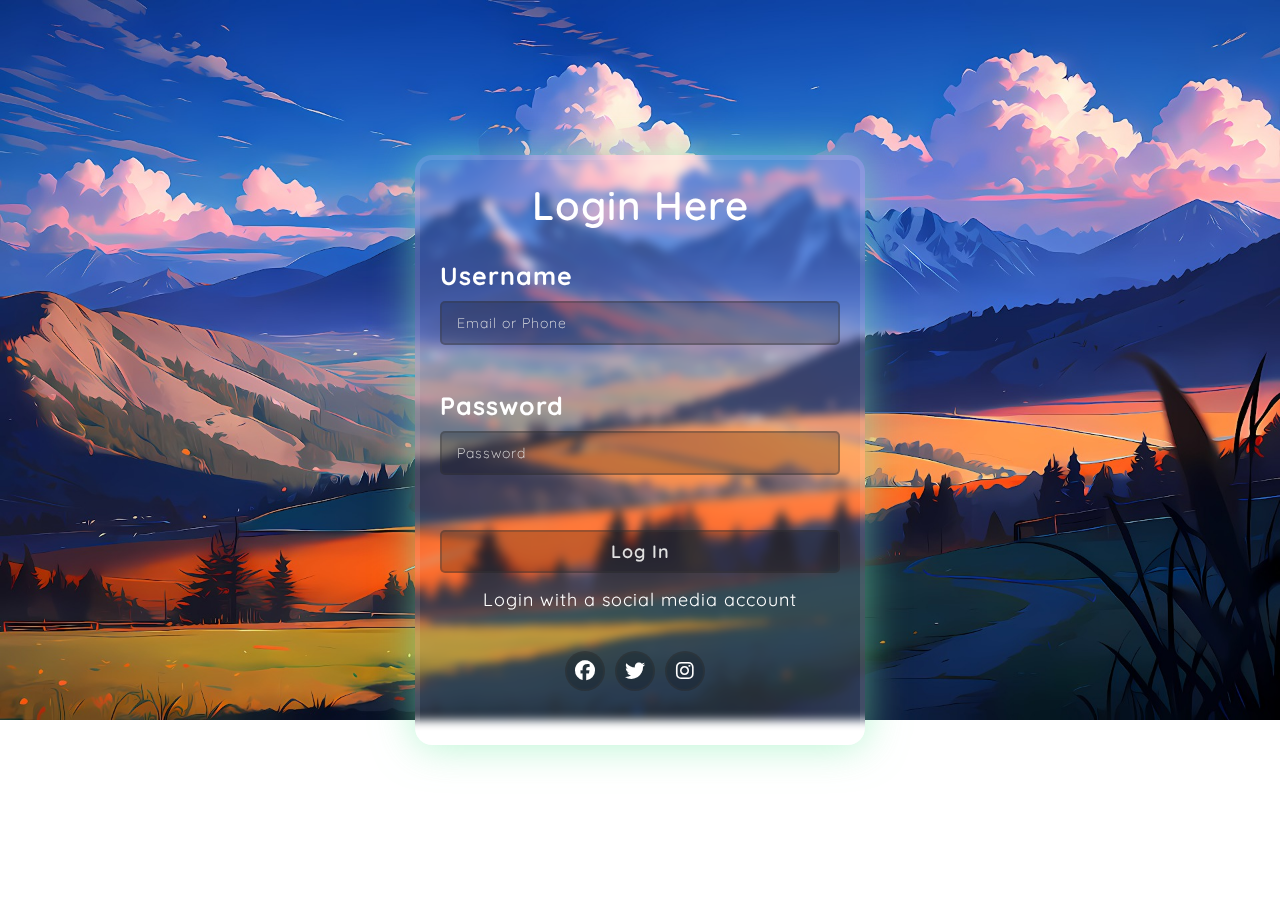
<file: main/index.html>
<!DOCTYPE html>
<html lang="en">
  <head>
    <meta charset="UTF-8" />
    <meta name="viewport" content="width=device-width, initial-scale=1.0"/>
    <title>Music player</title>
    <link rel="stylesheet" href="css/base.css">
    <link rel="stylesheet" href="css/grid.css">
    <link rel="stylesheet" href="css/search.css">
    <link rel="stylesheet" href="css/sidebar.css">
    <link rel="stylesheet" href="css/main.css">
    <link rel="stylesheet" href="https://cdnjs.cloudflare.com/ajax/libs/font-awesome/5.15.3/css/all.min.css"/>
  </head>
  <body>
    <div class="container">
      <div class="sidebar">
        <div class="user">
          <div class="username">
            <div class="avatar">
              <img class="user_avatar" src="img/avatar.jpg" alt="user's avatar">
            </div>
            <div class="name">
              <p class="name_text">Minh Trung Nguyen Le</p>
              <svg class="icons" xmlns="http://www.w3.org/2000/svg" viewBox="0 0 448 512"><path d="M201.4 374.6c12.5 12.5 32.8 12.5 45.3 0l160-160c12.5-12.5 12.5-32.8 0-45.3s-32.8-12.5-45.3 0L224 306.7 86.6 169.4c-12.5-12.5-32.8-12.5-45.3 0s-12.5 32.8 0 45.3l160 160z"/></svg>
            </div>
          </div>
        </div>
        <div class="library"><p class="library_text">YOUR LIBRARY</p>
          <div>
            <ul class="library_list">
              <li class="library_item"><svg class="icons" xmlns="http://www.w3.org/2000/svg" viewBox="0 0 512 512"><path d="M256 0a256 256 0 1 1 0 512A256 256 0 1 1 256 0zM232 120l0 136c0 8 4 15.5 10.7 20l96 64c11 7.4 25.9 4.4 33.3-6.7s4.4-25.9-6.7-33.3L280 243.2 280 120c0-13.3-10.7-24-24-24s-24 10.7-24 24z"/></svg><i class="library_item_text">Recently Played</i></li>
              <li class="library_item"><svg class="icons" xmlns="http://www.w3.org/2000/svg" viewBox="0 0 512 512"><path d="M499.1 6.3c8.1 6 12.9 15.6 12.9 25.7l0 72 0 264c0 44.2-43 80-96 80s-96-35.8-96-80s43-80 96-80c11.2 0 22 1.6 32 4.6L448 147 192 223.8 192 432c0 44.2-43 80-96 80s-96-35.8-96-80s43-80 96-80c11.2 0 22 1.6 32 4.6L128 200l0-72c0-14.1 9.3-26.6 22.8-30.7l320-96c9.7-2.9 20.2-1.1 28.3 5z"/></svg><i class="library_item_text">Songs</i></li>
              <li class="library_item"><svg class="icons" xmlns="http://www.w3.org/2000/svg" viewBox="0 0 512 512"><path d="M448 80c8.8 0 16 7.2 16 16l0 319.8-5-6.5-136-176c-4.5-5.9-11.6-9.3-19-9.3s-14.4 3.4-19 9.3L202 340.7l-30.5-42.7C167 291.7 159.8 288 152 288s-15 3.7-19.5 10.1l-80 112L48 416.3l0-.3L48 96c0-8.8 7.2-16 16-16l384 0zM64 32C28.7 32 0 60.7 0 96L0 416c0 35.3 28.7 64 64 64l384 0c35.3 0 64-28.7 64-64l0-320c0-35.3-28.7-64-64-64L64 32zm80 192a48 48 0 1 0 0-96 48 48 0 1 0 0 96z"/></svg><i class="library_item_text">Albums</i></li>
              <li class="library_item"><svg class="icons" xmlns="http://www.w3.org/2000/svg" viewBox="0 0 320 512"><path d="M112 48a48 48 0 1 1 96 0 48 48 0 1 1 -96 0zm40 304l0 128c0 17.7-14.3 32-32 32s-32-14.3-32-32l0-223.1L59.4 304.5c-9.1 15.1-28.8 20-43.9 10.9s-20-28.8-10.9-43.9l58.3-97c17.4-28.9 48.6-46.6 82.3-46.6l29.7 0c33.7 0 64.9 17.7 82.3 46.6l58.3 97c9.1 15.1 4.2 34.8-10.9 43.9s-34.8 4.2-43.9-10.9L232 256.9 232 480c0 17.7-14.3 32-32 32s-32-14.3-32-32l0-128-16 0z"/></svg><i class="library_item_text">Artists</i></li>
              <li class="library_item"><svg class="icons" xmlns="http://www.w3.org/2000/svg" viewBox="0 0 512 512"><path d="M225.8 468.2l-2.5-2.3L48.1 303.2C17.4 274.7 0 234.7 0 192.8l0-3.3c0-70.4 50-130.8 119.2-144C158.6 37.9 198.9 47 231 69.6c9 6.4 17.4 13.8 25 22.3c4.2-4.8 8.7-9.2 13.5-13.3c3.7-3.2 7.5-6.2 11.5-9c0 0 0 0 0 0C313.1 47 353.4 37.9 392.8 45.4C462 58.6 512 119.1 512 189.5l0 3.3c0 41.9-17.4 81.9-48.1 110.4L288.7 465.9l-2.5 2.3c-8.2 7.6-19 11.9-30.2 11.9s-22-4.2-30.2-11.9zM239.1 145c-.4-.3-.7-.7-1-1.1l-17.8-20-.1-.1s0 0 0 0c-23.1-25.9-58-37.7-92-31.2C81.6 101.5 48 142.1 48 189.5l0 3.3c0 28.5 11.9 55.8 32.8 75.2L256 430.7 431.2 268c20.9-19.4 32.8-46.7 32.8-75.2l0-3.3c0-47.3-33.6-88-80.1-96.9c-34-6.5-69 5.4-92 31.2c0 0 0 0-.1 .1s0 0-.1 .1l-17.8 20c-.3 .4-.7 .7-1 1.1c-4.5 4.5-10.6 7-16.9 7s-12.4-2.5-16.9-7z"/></svg><i class="library_item_text">Liked</i></li>
              <li class="library_item"><svg class="icons" xmlns="http://www.w3.org/2000/svg" viewBox="0 0 384 512"><path d="M320 464c8.8 0 16-7.2 16-16l0-288-80 0c-17.7 0-32-14.3-32-32l0-80L64 48c-8.8 0-16 7.2-16 16l0 384c0 8.8 7.2 16 16 16l256 0zM0 64C0 28.7 28.7 0 64 0L229.5 0c17 0 33.3 6.7 45.3 18.7l90.5 90.5c12 12 18.7 28.3 18.7 45.3L384 448c0 35.3-28.7 64-64 64L64 512c-35.3 0-64-28.7-64-64L0 64z"/></svg><i class="library_item_text">Local Files</i></li>
            </ul>
        </div>
        </div>
        <div class="playlist"><p class="playlist_text">YOUR PLAYLISTS<svg class="icons" xmlns="http://www.w3.org/2000/svg" viewBox="0 0 512 512"><path d="M256 512A256 256 0 1 0 256 0a256 256 0 1 0 0 512zM232 344l0-64-64 0c-13.3 0-24-10.7-24-24s10.7-24 24-24l64 0 0-64c0-13.3 10.7-24 24-24s24 10.7 24 24l0 64 64 0c13.3 0 24 10.7 24 24s-10.7 24-24 24l-64 0 0 64c0 13.3-10.7 24-24 24s-24-10.7-24-24z"/></svg></p>
          <ul>
            <li class="playlist_item"><i class="playlist_item_text">50 Favourite Songs</i></li>
            <li class="playlist_item"><i class="playlist_item_text">Bleach of best</i></li>
            <li class="playlist_item"><i class="playlist_item_text">Sports songs</i></li>
          </ul>
        </div>
        <div class="collection"><p class="collection_text">COLLECTION</p>
          <ul>
            <li class="collection_item"><i class="collection_item_text">Billboard singles list</i></li>
            <li class="collection_item"><i class="collection_item_text">Oricon singles list</i></li>
            <li class="collection_item"><i class="collection_item_text">MNET music</i></li>
          </ul>
        </div>
      </div>
      <div class="section">
          <div class="search">
            <div class="search_left">
              <img class="search_icons search_icons_left" src = "img/1608508_angle_left_icon.svg" alt="Back"/>
              <img class="search_icons search_icons_right" src = "img/1608509_angle_right_icon.svg" alt="Next"/>
              <input class="search_input" type="text" placeholder="Type to search...">
              <img class="search_icons_button" src="img/icons8-search.svg" alt="Search">
            </div>
            <div class="search_right">
              <div class="search_darkmode" id="darkModeToggle">
                Dark/Light
              </div>
              <div class="search_setting" tabindex="0">
                <img class="icons" src = "img/hexagon-svgrepo-com.svg" alt="Hexagon"/>
                <ul class="search_setting-expand">
                  <li class="search_setting-expand-items"></li>
                  <li class="search_setting-expand-items"></li>
                  <li class="search_setting-expand-items"></li>
                  <li class="search_setting-expand-items"></li>
                  <li class="search_setting-expand-items"></li>
                </ul>
              </div>
              <div class="search_notification">
                <img class="icons" src = "img/icons8-notification.svg" alt="Notification"/>
              </div>
            </div>
          </div>
          <div class="main">
            <div class="rcm_bar">
              <h3 class="main_text">Recommended Albums</h3>
              <div>
                <img class="rcm_bar_icons" src = "img/1608508_angle_left_icon.svg" alt="Back"/>
                <img class="rcm_bar_icons" src = "img/1608509_angle_right_icon.svg" alt="Next"/>
              </div>
            </div>
            <div class="rcm_albums">
              <div class="rcm_albums_items"><img src="img/TRXYE_EP_2014.png" alt="Album cover"><h4 class="rcm_albums_text">TRXYE</h4><h5 class="rcm_artist_text">Troye Sivan</h5></div>
              <div class="rcm_albums_items"><img src="img/cold_water.jpg" alt="Album cover"><h4 class="rcm_albums_text">Cold Water</h4><h5 class="rcm_artist_text">Major Lazer / Justin Bieber</h5></div>
              <div class="rcm_albums_items"><img src="img/moon.jpg" alt="Album cover"><h4 class="rcm_albums_text">Moon</h4><h5 class="rcm_artist_text">Cory griffin</h5></div>
              <div class="rcm_albums_items"><img src="img/99percent.jpg" alt="Album cover"><h4 class="rcm_albums_text">99%</h4><h5 class="rcm_artist_text">RPT MCK</h5></div>
              <div class="rcm_albums_items"><img src="img/2U.jpg" alt="Album cover"><h4 class="rcm_albums_text">2U (Symphonic)</h4><h5 class="rcm_artist_text">David Guetta / Justin Bieber</h5></div>
            </div>
            <div class="main-2">
              <div class="rcl_issued_container">
                <h3 class="main_text">Recently Issued</h3>
                <div class="rcl_issued">
                  <div class="rcl_issued_items">
                    <div class="rcl_song_picture"><img src="img/Paradise_George_Ezra.jpg" alt="Song Picture"></div>
                    <div class="rcl_artist_container">
                      <h4 class="rcl_song_text">Paradise</h4>
                      <h5 class="rcl_artist_text">George Ezra</h5>
                  </div></div>
                  <div class="rcl_issued_items">
                    <div class="rcl_song_picture"><img src="img/old_school.jpg" alt="Song Picture"></div>
                    <div class="rcl_artist_container">
                      <h4 class="rcl_song_text">Old School</h4>
                      <h5 class="rcl_artist_text">Josie Dunne</h5>
                  </div></div>
                  <div class="rcl_issued_items">
                    <div class="rcl_song_picture"><img src="img/woods.jpg" alt="Song Picture"></div>
                    <div class="rcl_artist_container">
                      <h4 class="rcl_song_text">Man of the woods</h4>
                      <h5 class="rcl_artist_text">Justin Timberlake</h5>
                  </div></div>
                  <div class="rcl_issued_items">
                    <div class="rcl_song_picture"><img src="img/rahpapa.jpg" alt="Song Picture"></div>
                    <div class="rcl_artist_container">
                      <h4 class="rcl_song_text">Rahpapa</h4>
                      <h5 class="rcl_artist_text">Kansando</h5>
                  </div></div>
                  <div class="rcl_issued_items">
                    <div class="rcl_song_picture"><img src="img/fragments.jpg" alt="Song Picture"></div>
                    <div class="rcl_artist_container">
                      <h4 class="rcl_song_text">Fragments</h4>
                      <h5 class="rcl_artist_text">Jaymes Young</h5>
                  </div></div>
                  <div class="rcl_issued_items">
                    <div class="rcl_song_picture"><img src="img/FRENSHIP.jpg" alt="Song Picture"></div>
                    <div class="rcl_artist_container">
                      <h4 class="rcl_song_text">LOVE Somebody</h4>
                      <h5 class="rcl_artist_text">FRENSHIP</h5>
                  </div></div>
                  <div class="rcl_issued_items">
                    <div class="rcl_song_picture"><img src="img/badtrip.jpg" alt="Song Picture"></div>
                    <div class="rcl_artist_container">
                      <h4 class="rcl_song_text">Badtrip</h4>
                      <h5 class="rcl_artist_text">RPT MCK</h5>
                  </div></div>
                  <div class="rcl_issued_items">
                    <div class="rcl_song_picture"><img src="img/IKon_-_Return.png" alt="Song Picture"></div>
                    <div class="rcl_artist_container">
                      <h4 class="rcl_song_text">Return</h4>
                      <h5 class="rcl_artist_text">iKON</h5>
                  </div></div>
                  <div class="rcl_issued_items">
                    <div class="rcl_song_picture"><img src="img/spotlight.jpg" alt="Song Picture"></div>
                    <div class="rcl_artist_container">
                      <h4 class="rcl_song_text">Spotlight</h4>
                      <h5 class="rcl_artist_text">VAV</h5>
                  </div></div>
                </div>
              </div>
              <div class="top_list_container">
                <h3 class="main_text">Top List</h3>
                <table class="top_list">
                 <tr class="top_list_header">
                  <th class="top_list_header_title">Title</th>
                  <th class="top_list_header_artist">Artist</th>
                  <th class="top_list_header_album">Album</th>
                 </tr>
                 <tr class="top_list_items">
                  <td>The Good Side</td>
                  <td>Troye Sivan</td>
                  <td>The Good Side</td>
                 </tr>
                 <tr class="top_list_items">
                  <td>Show Me Love</td>
                  <td>RPT MCK</td>
                  <td>99%</td>
                 </tr>
                 <tr class="top_list_items">
                  <td>Just Like Fire</td>
                  <td>P!NK</td>
                  <td>Just Like Fire</td>
                 </tr>
                 <tr class="top_list_items">
                  <td>06 Quen Lắm</td>
                  <td>Ngọt</td>
                  <td>Suýt 2</td>
                 </tr>
                 <tr class="top_list_items">
                  <td>God's Plan</td>
                  <td>Drake</td>
                  <td>Scary Hours</td>
                 </tr>
                </table>
              </div>
            </div>
          </div>
      </div>
    </div>
  </body>
  <script src="js/script.js"></script>
</html>
</file>
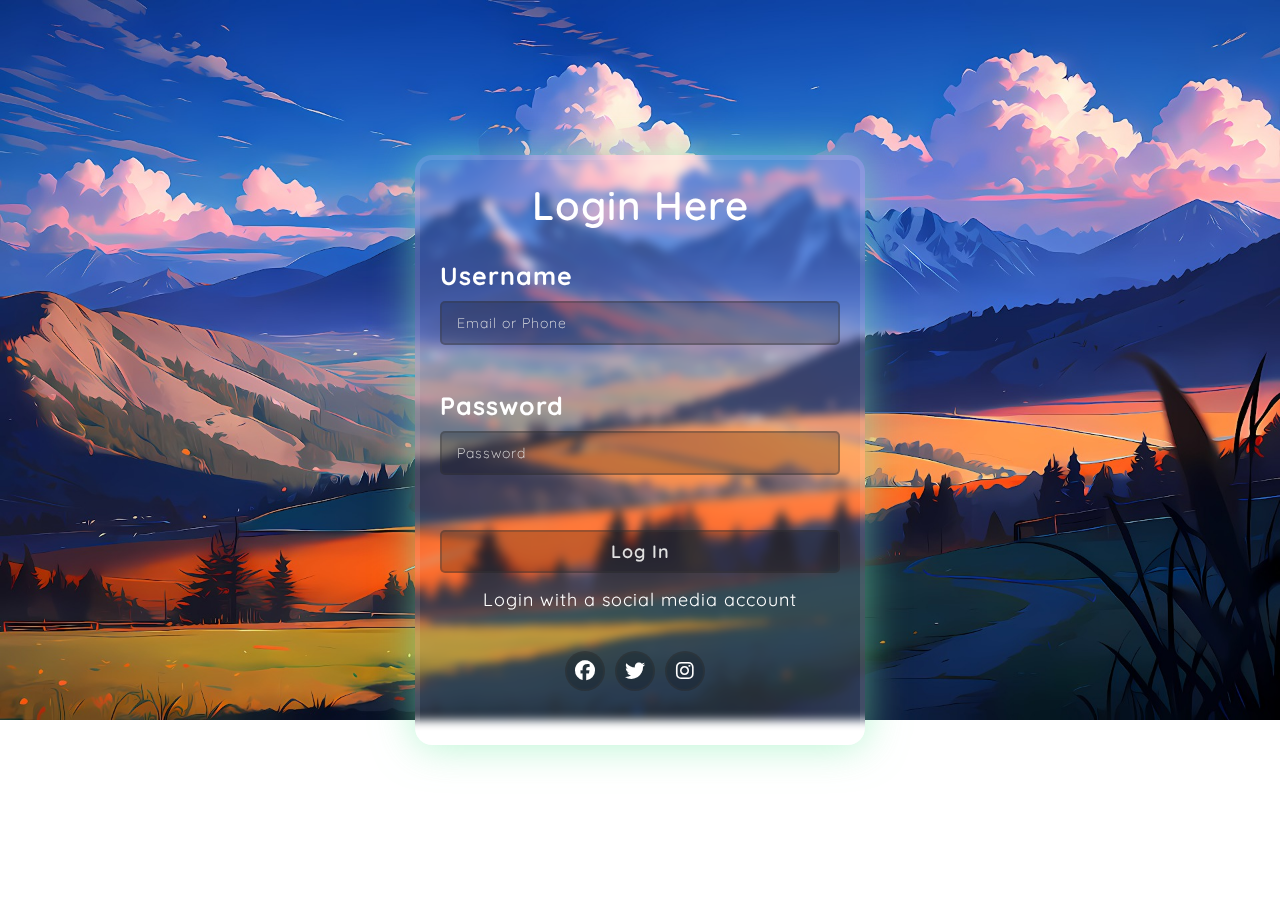
<file: login/login.html>
<!DOCTYPE html>
<html lang="en">
<head>
    <meta charset="UTF-8">
    <meta http-equiv="X-UA-Compatible" content="IE=edge">
    <meta name="viewport" content="width=device-width, initial-scale=1.0">
    <title>Login Form</title>
    <link rel="stylesheet" href="https://cdnjs.cloudflare.com/ajax/libs/font-awesome/6.2.1/css/all.min.css">
   <link rel="stylesheet" href="https://cdnjs.cloudflare.com/ajax/libs/font-awesome/6.6.0/css/all.min.css" integrity="sha512-Kc323vGBEqzTmouAECnVceyQqyqdsSiqLQISBL29aUW4U/M7pSPA/gEUZQqv1cwx4OnYxTxve5UMg5GT6L4JJg==" crossorigin="anonymous" referrerpolicy="no-referrer" />
    <link rel="stylesheet" href="login.css">
</head>
<body>
<form id="login-form" >
    <h3>Login Here</h3>

    <label for="username">Username</label>
    <input type="text" placeholder="Email or Phone" id="username">

    <label for="password">Password</label>
    <input type="password" placeholder="Password" id="password">

  <button type="submit">Log In</button>
  <p class="social-text">Login with a social media account</p>
  
  <div class="social-icons">

    <button class="social-icon fb"><i class="fa-brands fa-facebook"></i></button>
    <button class="social-icon tw"><i class="fa-brands fa-twitter"></i></button>
    <button class="social-icon in"><i class="fa-brands fa-instagram"></i></button>

  </div>
</form>
</body>
<script src="login.js"></script>
</html>
</file>
<file: main/css/base.css>
*{
    box-sizing: border-box;
    margin: 0;
    padding: 0; 
}
html{
    font-size: 62.5%;
    background-color: var(--third-color);
    font-family: 'Roboto', sans-serif;
    box-sizing: border-box;
}
:root {
    /* Light color */
    --header-text: #000000;
    --content-text: #4A4A6A;
    --border-color: #A3B1FF;
    --base-color: #F5F5FA;
    --second-base-color: #bbbbd7;
    --button-color: #FF6F61;
    --button-hover-color: #FF8578;
}
:root.dark-mode {
    /* Dark color */
    --header-text: #FFFFFF;
    --content-text: #B0B0C3;
    --border-color: #6A86FF;
    --base-color: #1E1E2F;
    --second-base-color: #545481;
    --button-color: #FF6F61;
    --button-hover-color: #FF8578;
}
.container{
    display: flex;
    flex-direction: row;
    width: 100%;
    min-width: 100rem;
}
</file>
<file: main/css/grid.css>
.grid {
    width: 100%;
    display: block;
    padding: 0;
}

.grid.wide {
    max-width: 1200px;
    margin: 0 auto;
}

.row {
    display: flex;
    flex-wrap: wrap;
    margin-left: -4px;
    margin-right: -4px;
}

.row.no-gutters {
    margin-left: 0;
    margin-right: 0;
}

.col {
    padding-left: 4px;
    padding-right: 4px;
}

.row.no-gutters .col {
    padding-left: 0;
    padding-right: 0;
}

.c-0 {
    display: none;
}

.c-1 {
    flex: 0 0 8.33333%;
    max-width: 8.33333%;
}

.c-2 {
    flex: 0 0 16.66667%;
    max-width: 16.66667%;
}

.c-3 {
    flex: 0 0 25%;
    max-width: 25%;
}

.c-4 {
    flex: 0 0 33.33333%;
    max-width: 33.33333%;
}

.c-5 {
    flex: 0 0 41.66667%;
    max-width: 41.66667%;
}

.c-6 {
    flex: 0 0 50%;
    max-width: 50%;
}

.c-7 {
    flex: 0 0 58.33333%;
    max-width: 58.33333%;
}

.c-8 {
    flex: 0 0 66.66667%;
    max-width: 66.66667%;
}

.c-9 {
    flex: 0 0 75%;
    max-width: 75%;
}

.c-10 {
    flex: 0 0 83.33333%;
    max-width: 83.33333%;
}

.c-11 {
    flex: 0 0 91.66667%;
    max-width: 91.66667%;
}

.c-12 {
    flex: 0 0 100%;
    max-width: 100%;
}

.c-o-1 {
    margin-left: 8.33333%;
}

.c-o-2 {
    margin-left: 16.66667%;
}

.c-o-3 {
    margin-left: 25%;
}

.c-o-4 {
    margin-left: 33.33333%;
}

.c-o-5 {
    margin-left: 41.66667%;
}

.c-o-6 {
    margin-left: 50%;
}

.c-o-7 {
    margin-left: 58.33333%;
}

.c-o-8 {
    margin-left: 66.66667%;
}

.c-o-9 {
    margin-left: 75%;
}

.c-o-10 {
    margin-left: 83.33333%;
}

.c-o-11 {
    margin-left: 91.66667%;
}

/* >= Tablet */
@media (min-width: 740px) {
    .row {
        margin-left: -8px;
        margin-right: -8px;
    }

    .col {
        padding-left: 8px;
        padding-right: 8px;
    }

    .m-0 {
        display: none;
    }

    .m-1,
    .m-2,
    .m-3,
    .m-4,
    .m-5,
    .m-6,
    .m-7,
    .m-8,
    .m-9,
    .m-10,
    .m-11,
    .m-12 {
        display: block;
    }

    .m-1 {
        flex: 0 0 8.33333%;
        max-width: 8.33333%;
    }

    .m-2 {
        flex: 0 0 16.66667%;
        max-width: 16.66667%;
    }

    .m-3 {
        flex: 0 0 25%;
        max-width: 25%;
    }

    .m-4 {
        flex: 0 0 33.33333%;
        max-width: 33.33333%;
    }

    .m-5 {
        flex: 0 0 41.66667%;
        max-width: 41.66667%;
    }

    .m-6 {
        flex: 0 0 50%;
        max-width: 50%;
    }

    .m-7 {
        flex: 0 0 58.33333%;
        max-width: 58.33333%;
    }

    .m-8 {
        flex: 0 0 66.66667%;
        max-width: 66.66667%;
    }

    .m-9 {
        flex: 0 0 75%;
        max-width: 75%;
    }

    .m-10 {
        flex: 0 0 83.33333%;
        max-width: 83.33333%;
    }

    .m-11 {
        flex: 0 0 91.66667%;
        max-width: 91.66667%;
    }

    .m-12 {
        flex: 0 0 100%;
        max-width: 100%;
    }

    .m-o-1 {
        margin-left: 8.33333%;
    }

    .m-o-2 {
        margin-left: 16.66667%;
    }

    .m-o-3 {
        margin-left: 25%;
    }

    .m-o-4 {
        margin-left: 33.33333%;
    }

    .m-o-5 {
        margin-left: 41.66667%;
    }

    .m-o-6 {
        margin-left: 50%;
    }

    .m-o-7 {
        margin-left: 58.33333%;
    }

    .m-o-8 {
        margin-left: 66.66667%;
    }

    .m-o-9 {
        margin-left: 75%;
    }

    .m-o-10 {
        margin-left: 83.33333%;
    }

    .m-o-11 {
        margin-left: 91.66667%;
    }
}

/* PC medium resolution > */
@media (min-width: 1113px) {
    .row {
        margin-left: -12px;
        margin-right: -12px;
    }

    .row.sm-gutter {
        margin-left: -5px;
        margin-right: -5px;
    }

    .col {
        padding-left: 12px;
        padding-right: 12px;
    }

    .row.sm-gutter .col {
        padding-left: 5px;
        padding-right: 5px;
    }

    .l-0 {
        display: none;
    }

    .l-1,
    .l-2,
    .l-2-4,
    .l-3,
    .l-4,
    .l-5,
    .l-6,
    .l-7,
    .l-8,
    .l-9,
    .l-10,
    .l-11,
    .l-12 {
        display: block;
    }

    .l-1 {
        flex: 0 0 8.33333%;
        max-width: 8.33333%;
    }

    .l-2 {
        flex: 0 0 16.66667%;
        max-width: 16.66667%;
    }

    .l-2-4 {
        flex: 0 0 20%;
        max-width: 20%;
    }

    .l-3 {
        flex: 0 0 25%;
        max-width: 25%;
    }

    .l-4 {
        flex: 0 0 33.33333%;
        max-width: 33.33333%;
    }

    .l-5 {
        flex: 0 0 41.66667%;
        max-width: 41.66667%;
    }

    .l-6 {
        flex: 0 0 50%;
        max-width: 50%;
    }

    .l-7 {
        flex: 0 0 58.33333%;
        max-width: 58.33333%;
    }

    .l-8 {
        flex: 0 0 66.66667%;
        max-width: 66.66667%;
    }

    .l-9 {
        flex: 0 0 75%;
        max-width: 75%;
    }

    .l-10 {
        flex: 0 0 83.33333%;
        max-width: 83.33333%;
    }

    .l-11 {
        flex: 0 0 91.66667%;
        max-width: 91.66667%;
    }

    .l-12 {
        flex: 0 0 100%;
        max-width: 100%;
    }

    .l-o-1 {
        margin-left: 8.33333%;
    }

    .l-o-2 {
        margin-left: 16.66667%;
    }

    .l-o-3 {
        margin-left: 25%;
    }

    .l-o-4 {
        margin-left: 33.33333%;
    }

    .l-o-5 {
        margin-left: 41.66667%;
    }

    .l-o-6 {
        margin-left: 50%;
    }

    .l-o-7 {
        margin-left: 58.33333%;
    }

    .l-o-8 {
        margin-left: 66.66667%;
    }

    .l-o-9 {
        margin-left: 75%;
    }

    .l-o-10 {
        margin-left: 83.33333%;
    }

    .l-o-11 {
        margin-left: 91.66667%;
    }
}

/* Tablet - PC low resolution */
@media (min-width: 740px) and (max-width: 1023px) {
    .wide {
        width: 644px;
    }
}

/* > PC low resolution */
@media (min-width: 1024px) and (max-width: 1239px) {
    .wide {
        width: 984px;
    }

    .wide .row {
        margin-left: -12px;
        margin-right: -12px;
    }

    .wide .row.sm-gutter {
        margin-left: -5px;
        margin-right: -5px;
    }

    .wide .col {
        padding-left: 12px;
        padding-right: 12px;
    }

    .wide .row.sm-gutter .col {
        padding-left: 5px;
        padding-right: 5px;
    }

    .wide .l-0 {
        display: none;
    }

    .wide .l-1,
    .wide .l-2,
    .wide .l-2-4,
    .wide .l-3,
    .wide .l-4,
    .wide .l-5,
    .wide .l-6,
    .wide .l-7,
    .wide .l-8,
    .wide .l-9,
    .wide .l-10,
    .wide .l-11,
    .wide .l-12 {
        display: block;
    }

    .wide .l-1 {
        flex: 0 0 8.33333%;
        max-width: 8.33333%;
    }

    .wide .l-2 {
        flex: 0 0 16.66667%;
        max-width: 16.66667%;
    }

    .wide .l-2-4 {
        flex: 0 0 20%;
        max-width: 20%;
    }

    .wide .l-3 {
        flex: 0 0 25%;
        max-width: 25%;
    }

    .wide .l-4 {
        flex: 0 0 33.33333%;
        max-width: 33.33333%;
    }

    .wide .l-5 {
        flex: 0 0 41.66667%;
        max-width: 41.66667%;
    }

    .wide .l-6 {
        flex: 0 0 50%;
        max-width: 50%;
    }

    .wide .l-7 {
        flex: 0 0 58.33333%;
        max-width: 58.33333%;
    }

    .wide .l-8 {
        flex: 0 0 66.66667%;
        max-width: 66.66667%;
    }

    .wide .l-9 {
        flex: 0 0 75%;
        max-width: 75%;
    }

    .wide .l-10 {
        flex: 0 0 83.33333%;
        max-width: 83.33333%;
    }

    .wide .l-11 {
        flex: 0 0 91.66667%;
        max-width: 91.66667%;
    }

    .wide .l-12 {
        flex: 0 0 100%;
        max-width: 100%;
    }

    .wide .l-o-1 {
        margin-left: 8.33333%;
    }

    .wide .l-o-2 {
        margin-left: 16.66667%;
    }

    .wide .l-o-3 {
        margin-left: 25%;
    }

    .wide .l-o-4 {
        margin-left: 33.33333%;
    }

    .wide .l-o-5 {
        margin-left: 41.66667%;
    }

    .wide .l-o-6 {
        margin-left: 50%;
    }

    .wide .l-o-7 {
        margin-left: 58.33333%;
    }

    .wide .l-o-8 {
        margin-left: 66.66667%;
    }

    .wide .l-o-9 {
        margin-left: 75%;
    }

    .wide .l-o-10 {
        margin-left: 83.33333%;
    }

    .wide .l-o-11 {
        margin-left: 91.66667%;
    }
}
</file>
<file: main/css/search.css>
.search{
    background-color: var(--base-color);
    height: 9rem;
    display: flex;
    flex-direction: row;
}
.search_left{
    display: flex;
    width: 80%;
}
.search_right{
    display: flex;
    justify-content: flex-end;
    width: 20%;
}
.search_icons{
    width: 4rem;
    height: 4rem;
    border: 1px solid var(--border-color);
    margin: auto 0;
}
.search_icons_left{
    margin-left: 3rem;
}
.search_icons_right{
    margin-right: 3rem;
}
.search_input{
    width: 40%;
    height: 4rem;
    margin: auto 0;
    padding: 1.5rem;
    border-bottom: 1px solid var(--border-color);
    border-top: 1px solid var(--border-color);
    border-left: 1px solid var(--border-color);
    border-right: none;
    font-size: 1.6em;
    background-color: var(--second-base-color);
}
.search_icons_button{
    width: 4rem;
    height: 4rem;
    margin: auto 0;
    box-sizing: border-box;
    border-top: 1px solid var(--border-color);
    border-bottom: 1px solid var(--border-color);
    border-right: 1px solid var(--border-color);
}
.search_darkmode{
    width: 9rem;
    height: 9rem;
    margin: auto 0;
    border: 1px solid var(--border-color);
    color: var(--content-text);
    display: flex;
    justify-content: center;
    align-items: center;
    font-size: 1.3rem;
    cursor: pointer;
    background-color: var(--base-color);
    transition: background-color 0.3s ease;
}
.search_darkmode:hover {
    background-color: var(--second-base-color);     /* Thêm hiệu ứng cho hover button */
}
.search_notification, .search_setting{
    display: block;
    width: 9rem;
    height: 9rem;
    border: 1px solid var(--border-color);
    margin: auto 0;
    display: flex;
    justify-content: center;
    align-items: center;
}
.search_setting{
    display: flex;
    flex-direction: row;
    position: relative;
    cursor: pointer;
    background-color: var(--base-color);
    transition: background-color 0.3s ease; /* Thêm transition để hover mượt */
}
.search_setting:hover {
    background-color: var(--second-base-color);    
}
/* Animation mở rộng kích thước */
@keyframes expand {
    from {
        opacity: 0;
        transform: translateY(-10px) scale(0.95);
    }
    to {
        opacity: 1;
        transform: translateY(0) scale(1);
    }
}

.search_setting-expand{
    display: none;
    position: absolute;
    top: 100%;
    right: 0;
    width: 20rem;
    height: 30.3rem;
    border-radius: 1rem;
    background-color: grey;
    list-style-type: none;
    /* Thêm hiệu ứng chuyển đổi */
    opacity: 0; /* Để làm hiệu ứng fade-in */
    transform: translateY(-10px); /* Di chuyển nhẹ lên trên */
    transition: opacity 0.3s ease, transform 0.3s ease; /* Thời gian chuyển đổi */
}

.search_setting-expand.show {
    display: block;
    animation: expand 0.3s ease forwards;
}

.search_setting-expand-items{
    padding: 1rem;
    border-bottom: 1px solid var(--border-color);
}
.search_notification .icons, .search_hexagon .icons{
    width: 2.5rem;
    height: 2.5rem;
}
</file>
<file: main/css/sidebar.css>
.sidebar{
    background-color: var(--base-color);/*  #FBFBFB; */
    width: 30rem;
    height: 100vh;
    border-right: 1px solid var(--border-color);
}
.username{
    width: 100%;
    height: 10rem;
    /* background-color: yellow; */
    display: flex;
    flex-direction: row;
    justify-content: space-around;
}
.avatar{
    margin: auto 0;
}
.user_avatar{
    width: 4.5rem;
    height: 4.5rem;
    border-radius: 50%;
}
.name{
    margin: auto 0;
    padding-right: 4rem;
    display: flex;
    flex-direction: row;
}
.name_text{
    margin-left: 0.5em;
    font-weight: bold;
    padding-right: 0.5rem;
    font-size: 1.4em;
    color: var(--content-text);
}

.library, .collection, .playlist, .name_text{
    /*control text*/
    white-space: nowrap;
    overflow: hidden;
    text-overflow: ellipsis;
}

.library_text{
    color:var(--header-text);
    text-align: left;
    font-size: 1.5em;
    font-weight: 600;
    margin: 1rem 2.5rem 1rem 1rem;
    padding-right: 1rem;
}
.library_item{
    color: var(--content-text);
    margin: 2.5rem auto 2.5rem 3rem;
    list-style: none;
}
.library_item_text{
    font-size: 1.35em;
    font-weight: 550;
    font-style: normal;
    text-decoration-thickness: 3rem;
    text-indent: 2rem;
    margin-left: 2rem;
}
.icons{
    height: 1.5rem;
    width: 1.5rem;
}

.playlist_text{
    color:var(--header-text);
    width: 90%;
    text-align: left;
    font-size: 1.5em;
    font-weight: 600;
    margin: 1rem auto 1rem 1.5rem;
    display: flex;
    justify-content: space-between;
}
.playlist_item{
    color: var(--content-text);
    margin: 2.5rem auto 2.5rem 3.5rem;
    list-style-position: inside;
}
.playlist_item_text{
    color: var(--content-text);
    font-size: 1.35em;
    font-weight: 550;
    font-style: normal;
    text-decoration-thickness: 3rem;
    text-indent: 2rem;
    margin-left: 1rem;
}

.collection_text{
    color:var(--header-text);
    text-align: left;
    font-size: 1.5em;
    font-weight: 600;
    margin: 1rem auto 1rem 1.5rem;
}
.collection_item{
    margin: 2.5rem auto 2.5rem 3rem;
    list-style: none;
}
.collection_item_text{
    color: var(--content-text);
    font-size: 1.35em;
    font-weight: 550;
    font-style: normal;
    text-decoration-thickness: 3rem;
    text-indent: 2rem;
    margin-left: 3.2rem;
}
</file>
<file: main/css/main.css>
.section{
    background-color: var(--base-color);
    /* width: calc(100% - 30rem); */
    width: 100%;
    min-width: 100rem;
    /* height: 100rem; */
    height: 100vh;
}
.main{
    width: 100%;
    height: auto;
    padding: 3rem 5rem 5rem 5rem;
}
.main_text{
    font-size: 2.4em;
    color:var(--header-text);
}
.rcm_bar{
    display: flex;
    justify-content: space-between;
    padding-bottom: 4rem;
}
.rcm_bar_icons{
    height: 3rem;
    width: 3rem;
    border: 1px solid var(--border-color);
    cursor: pointer;
}
.rcm_albums{
    display: flex;
    justify-content: space-between;
    padding-bottom: 4rem;
}
.rcm_albums_items{
    min-width: 20%;
    text-align: center;
    flex-shrink: 0;
}
.rcm_albums_text{
    padding: 0.8rem 0;
    color: #666D73;
    font-size: 1.4rem;
}
.rcm_artist_text{
    color:#BDBFC1;
    font-size: 1.2rem;
}
.main-2{
    display: flex;
}
.rcl_issued_container, .top_list_container{
    flex-basis: 50%;
}
.rcl_issued{
    display: grid;
    grid-template-columns: auto auto auto;
    padding-top: 3rem;
}
.rcl_issued_items{
    display: flex;
}
.rcl_song_picture{
    padding: 1rem;
}
.rcl_artist_container{
    display: flex;
    flex-direction: column;
    justify-content: center;
}
.rcl_song_text{
    color:var(--content-text);
    font-size: 1.2rem;
}
.rcl_artist_text{
    font-size: 1em;
    color: var(--content-text);
    padding-top: 0.4rem;
}
.top_list{
    width: 100%;
    padding-top: 3rem;
}
.top_list_header_title{
    width: 40%;
    text-align: start;
    padding-left: 0.5rem;
}
.top_list_header_artist, .top_list_header_album{
    width: 30%;
    text-align: start;
    padding-left: 0.5rem;
}
.top_list_header{
    background-color: var(--base-color);
    height: 4rem;
    color: var(--header-text);
}
.top_list_items{
    height: 4rem;
}
.top_list_items td{
    padding-left: 0.5rem;
    color: var(--content-text);
    font-size: 1.4em;
}
.top_list tr:nth-child(even) {
    background-color: var(--second-base-color);
}
</file>
<file: login/login.css>
@import url('https://fonts.googleapis.com/css2?family=Quicksand&display=swap');
*,
:before,
:after {
    margin:0;
    padding:0;
    box-sizing: border-box;
    font-family: inherit;
}

body {
    font-family: 'Quicksand', sans-serif;
    background-image: url(bg.jpg);
    background-repeat: no-repeat;
    background-size: cover;
}

form {
    height: 590px;
    width:450px;
    background-color: rgba(255, 255, 255,0.13);
    position: absolute;
    transform: translate(-50%,-50%);
    top: 50%;
    left: 50%;
    border-radius: 17px;
    backdrop-filter: blur(5px);
    border: 5px solid rgba(255, 255, 255, 0.1);
    box-shadow: 0 0 40px rgba(129, 236, 174, 0.6);
    padding: 20px;
}

form *{
    font-family: 'Quicksand', sans-serif;
    color:#ffffff;
    letter-spacing: 1px;
    outline: none;
    border: none;
}
form h3 {
    font-size: 40px;
    font-weight: 600;
    line-height: 50px;
    text-align: center;
}

label {
    display: block;
    margin-top: 30px;
    font-size: 25px;
    font-weight: 800;
}

input {
    margin-top: 10px;
    margin-bottom: 15px;
    padding: 11px 15px;
    font-size: 14px;
    font-weight: 300;
    background: rgba(0, 0, 0, 0.22);
    border: 2px solid #38363654;
    border-radius: 5px;
    width: 100%;
}

.social-text {
    font-size: 18px;
    display: flex;
    text-align: center;
    justify-content: center;
    align-items: center;
    color: white;
}

input:hover {
    background: #434343;
    transition: all 0.50s ease;
}

input:focus {
    box-shadow: 0px 2px 2px #0000002b, 0px 5px 10px #00000036;
    background: #434343;        
}

::placeholder {     
    color: #e5e5e5;
}

button {
    margin-top: 40px;
    margin-bottom: 15px;
    width: 100%;    
    background: rgba(0, 0, 0, 0.22);
    border: 2px solid #38363654;
    border-radius: 5px;
    color: #e1e1e1;
    padding: 8px 15px;
    font-size: 18px;
    font-weight: 600;
    cursor: pointer;
} 
 
button:hover {
    background: #629677;
    transition: all 0.50s ease;
}

button:focus {
    box-shadow: 0px 0px 0px 2px rgba(103, 110, 103, 0.71);
    background: #629677;
}           

.social-icons {
    text-align: center;
    display: flex;
    justify-content: center;
    align-items: center;
}

.social-icon {
    min-height: 40px;
    margin-right: 10px;
    display: flex;
    align-items: center;
    justify-content: center;
    min-width: 40px;
    max-width: 40px;
    max-height: 40px;
    border-radius: 40px;
    box-shadow: 0px 4px 8px #0c0b0b00;
    transition: all 0.50s ease;
    font-size: 20px;
}

.social-icon:hover{
    box-shadow: 0px 4px 14px #0000007a;
}

.social-icon:focus {
    box-shadow: 0px 0px 0px 2px currentColor;
    transform: scale(0.9);
}
</file>
